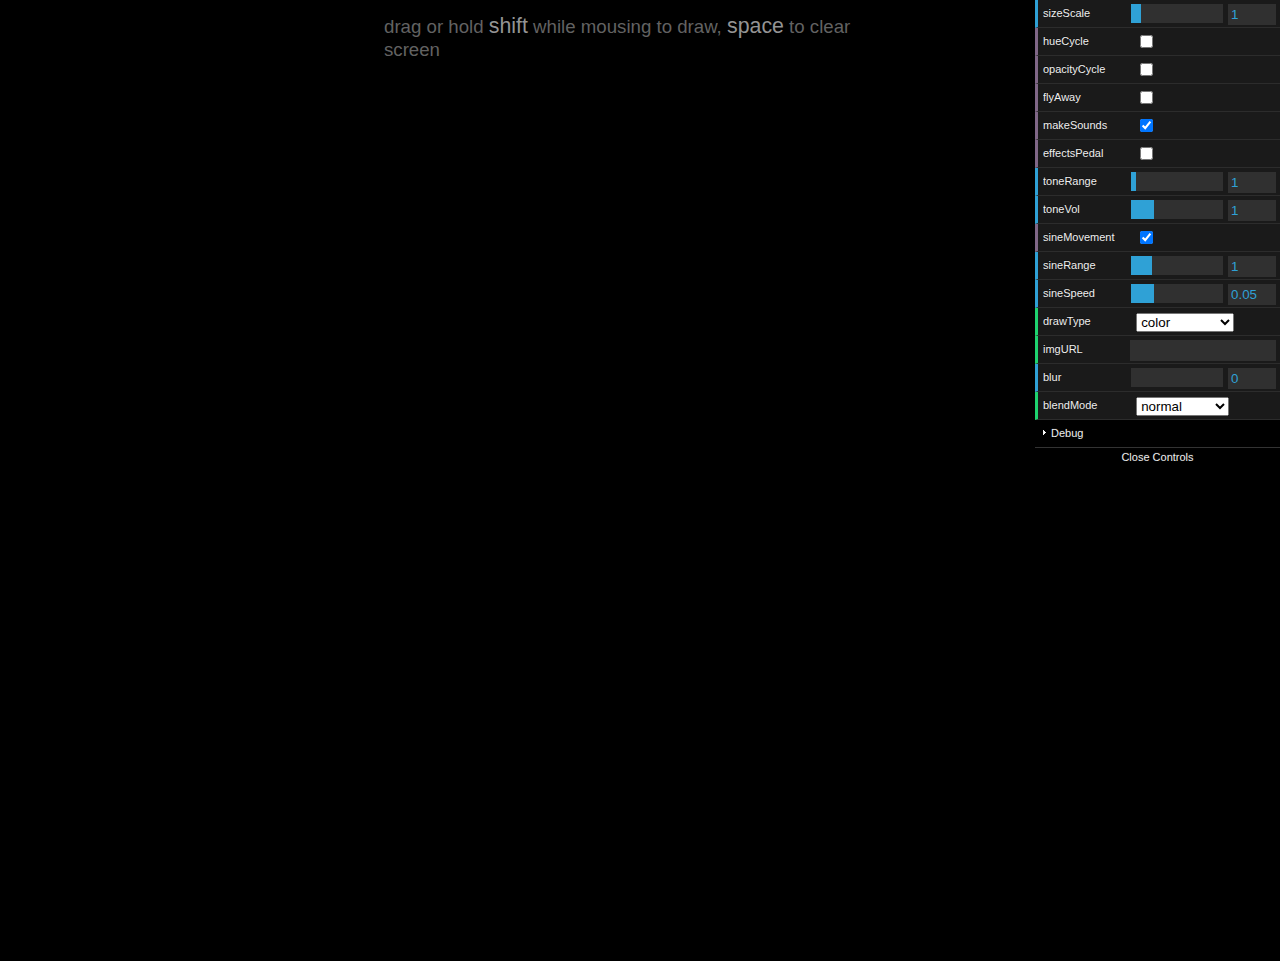
<file: paintr/index.html>
<!DOCTYPE html>
<html lang="en">
<head>
  <meta charset="UTF-8">
  <title>paintr!</title>
  <link rel="stylesheet" href="css/style.css">

  <script src="js/tonal.min.js"></script>  <!-- scale & chord definitions -->
  <!-- GitHub version of library is broken, try this:
  https://philippfromme.github.io/generative-music-with-tonejs/vendor/tonal.min.js -->

  <script src="js/jquery.min.js"></script>

  <!-- Tone.js - synth/tone library for WebAudio
       GitHub: https://github.com/Tonejs/
       Docs:   https://tonejs.github.io/docs/     -->
  <script src="js/tone.min.js"></script>


  <script src="js/dat.gui.min.js"></script>  <!-- GUI control panel -->
  <script src="js/main.js"></script>

</head>
<body>
  <div id="instructions">drag or hold <span>shift</span> while mousing to draw, <span>space</span> to clear screen</div>
  <div class="blobSpace"></div>
</body>
</html>
</file>
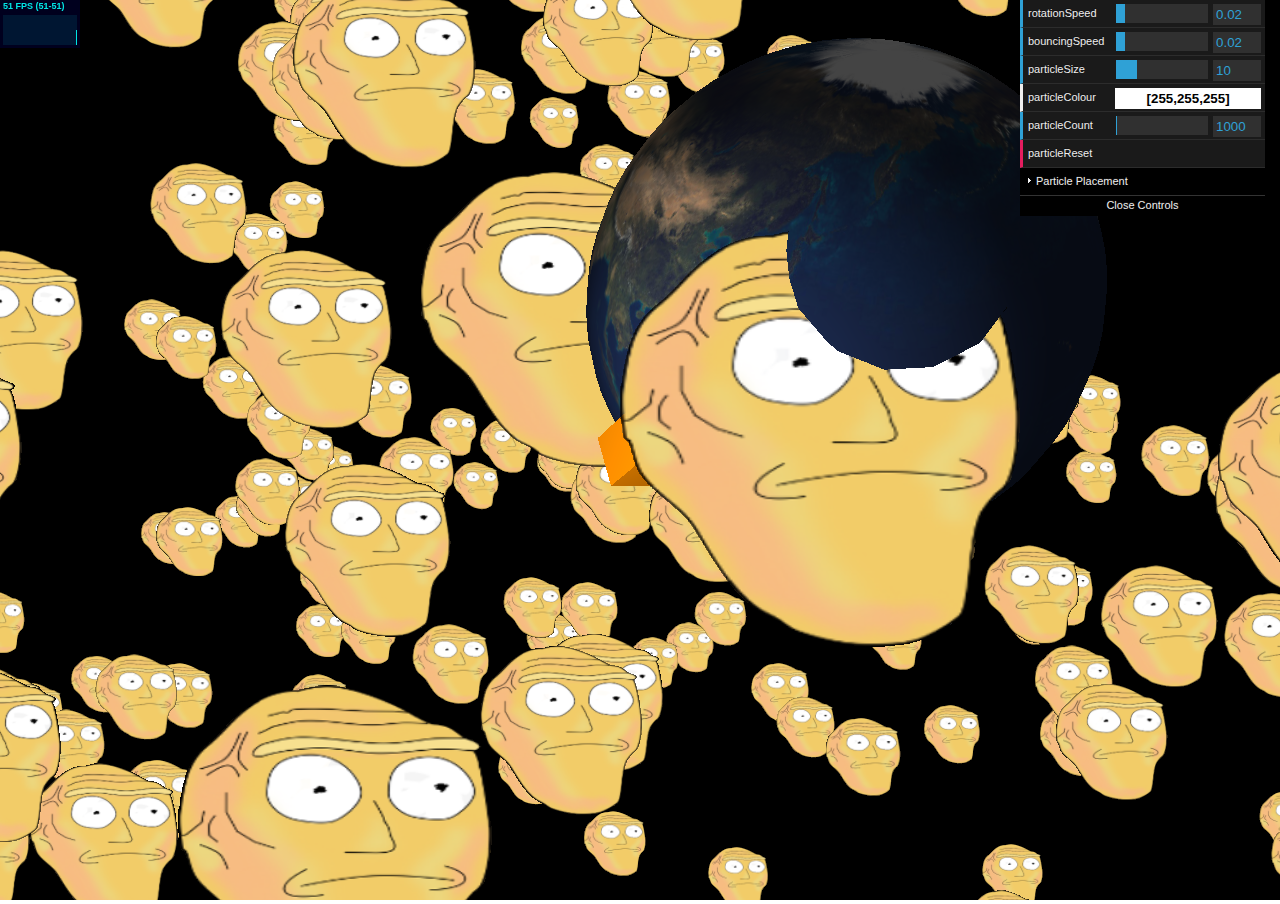
<file: showmewhatyougot/index.html>
<!DOCTYPE html>
<html lang="en">
<head>
  <meta charset="UTF-8">
  <title>The toy universe that I own and of which I am the god.</title>
  <script src="js/three.js"></script>
  <script src="js/orbitControls.js"></script>
  <script src="js/datGui.js"></script>
  <script src="js/stats.js"></script>
  <script src="js/main.js"></script>
  <style>
  body{
    margin: 0;
    overflow: hidden;
  }
  #content{
  position: absolute;
  top: 100px;
  left: 0;
  right: 0;
  font-family: Helvetica;
  letter-spacing: 1px;
  font-size: 11pt;
  color: #ffffff;
  padding: 20px;
  background-color: rgba(200, 200, 200, 0.2);
  width: 50%;
  margin: 0 auto;
}
  </style>
</head>
<body>
<div id="output"></div>
<div id="stats"></div>
</body>
</html>
</file>
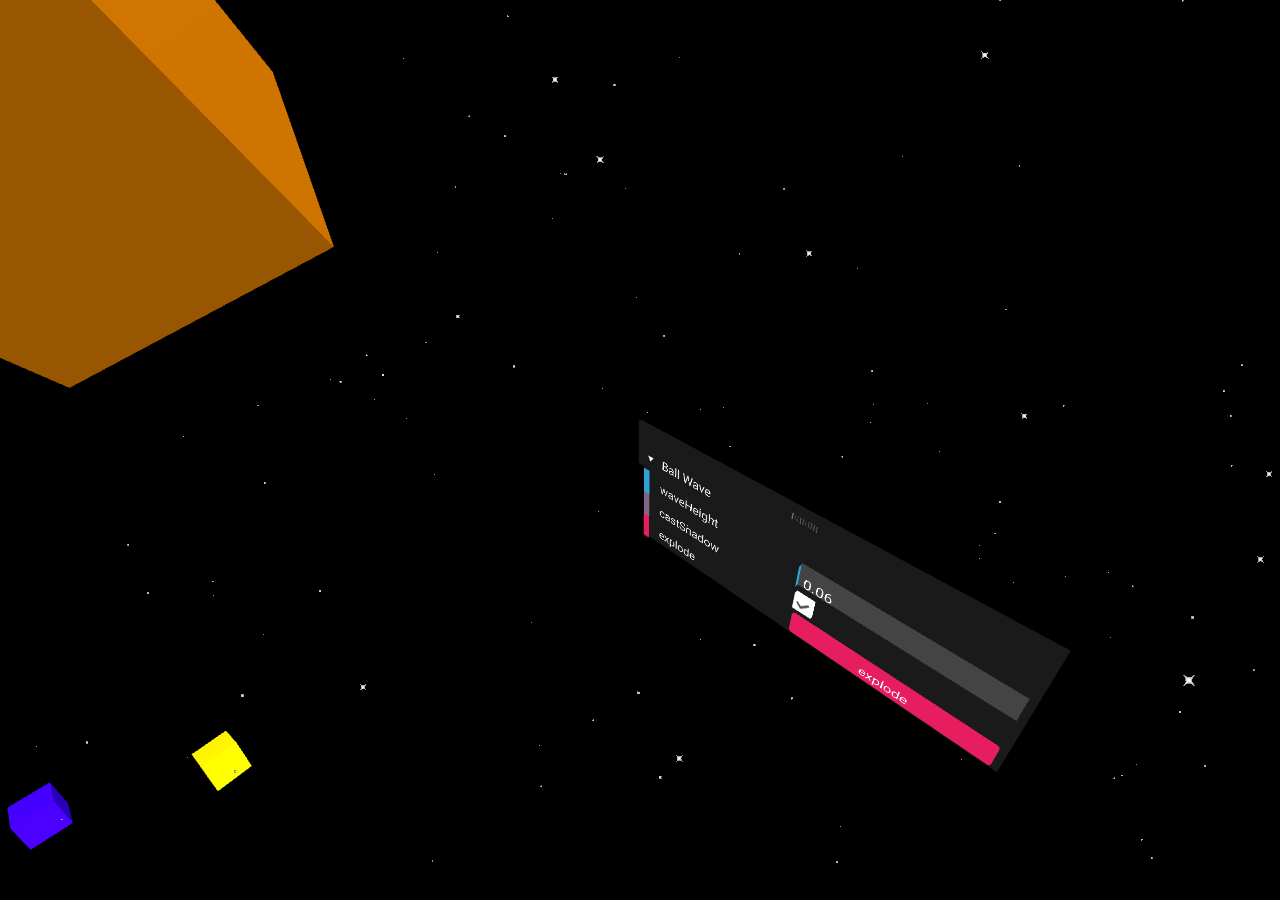
<file: webvr/index.html>
<!DOCTYPE html>
<html lang="en">
<head>
  <meta charset="UTF-8">
  <meta name="viewport" content="width=device-width, initial-scale=1.0, user-scalable=no">
  <title>threejs toy universe</title>
  <!-- use these if you don't have WebGL enabled on your computer, i.e. no 3D graphics card
  <script src="js/SoftwareRenderer.js"></script>
  <script src="js/Projector.js"></script>
  -->
  <script src="js/three.min.js"></script>
    <script src="js/OrbitControls.js"></script>
  <script src="js/datGui.js"></script>
  <script src="js/datguivr.min.js"></script>
  <script src="js/stats.js"></script>

  <script src="js/vr/VRControls.js"></script>
  <script src="js/vr/VREffect.js"></script>
  <script src="js/vr/DayDreamController.js"></script>
  <script src="js/vr/WebVR.js"></script>
  <script src="js/main.js"></script>
  <style>
   body{
     margin: 0;
     overflow: hidden;
   }
   #content{
  position: absolute;
  top: 100px;
  left: 0;
  right: 0;
  font-family: Helvetica;
  letter-spacing: 1px;
  font-size: 11pt;
  color: #ffffff;
  padding: 20px;
  background-color: rgba(200, 200, 200, 0.2);
  width: 50%;
  margin: 0 auto;
}
  </style>
</head>
<body>
<div id="stats"></div>
  <div id="output"></div>
</body>
</html>
</file>
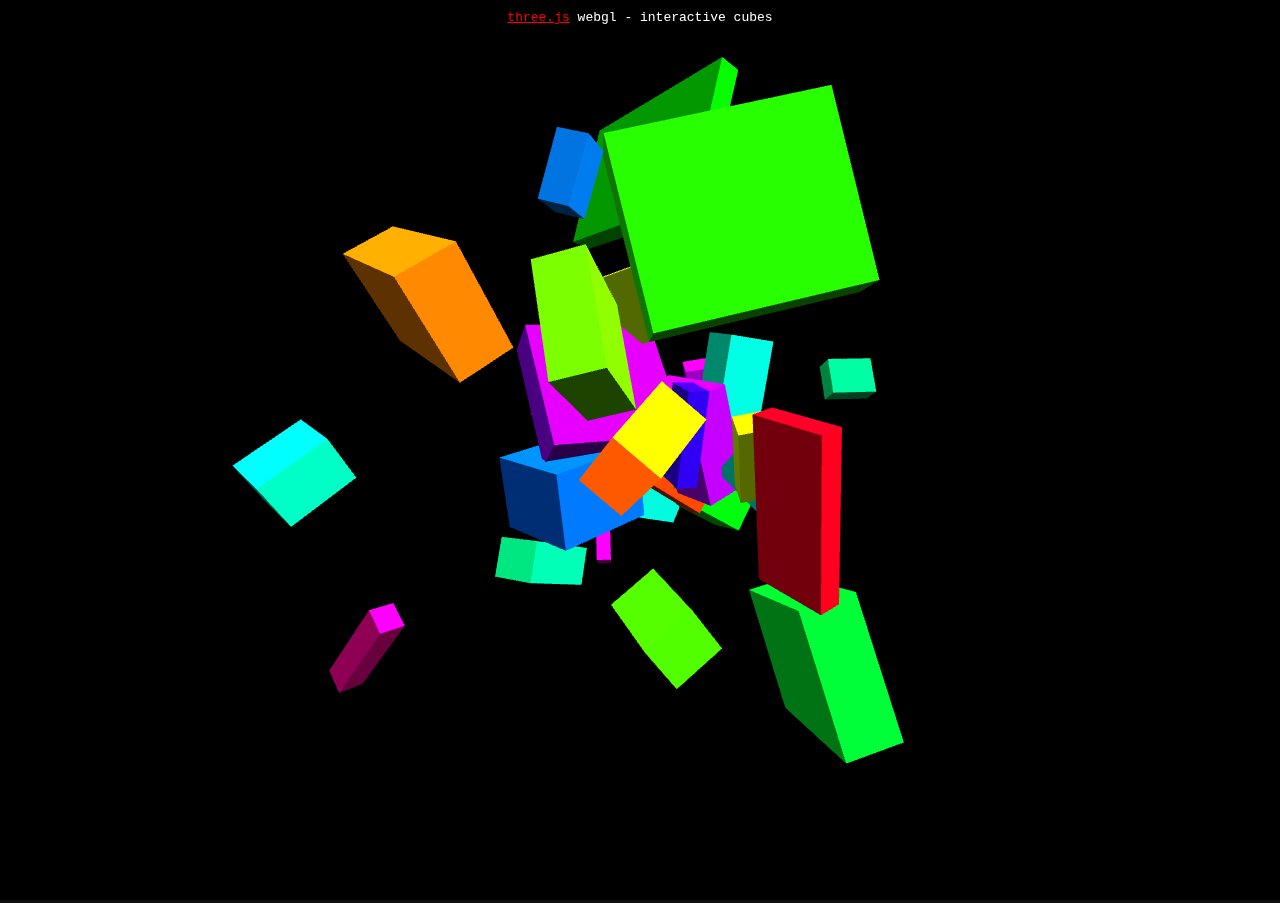
<file: webvr/cubes.html>
<!DOCTYPE html>
<html lang="en" class=""><head><meta http-equiv="Content-Type" content="text/html; charset=UTF-8">
		<title>three.js webvr - cubes</title>
<!-- saved from url=(0045)https://threejs.org/examples/webvr_cubes.html -->

		<meta name="viewport" content="width=device-width, initial-scale=1.0, user-scalable=no">
		<style>
			body {
				font-family: Monospace;
				background-color: #101010;
				color: #fff;
				margin: 0px;
				overflow: hidden;
			}
			a {
				color: #f00;
			}
		</style>
	<link id="noteanywherecss" media="screen" type="text/css" rel="stylesheet" href="data:text/css,.note-anywhere%20.closebutton%7Bbackground-image%3A%20url%28chrome-extension%3A//bohahkiiknkelflnjjlipnaeapefmjbh/asset/deleteButton.png%29%3B%7D%0A"><style type="text/css">.fancybox-margin{margin-right:0px;}</style></head>
	<body data-gclp-initialized="true" data-gistbox-initialized="true">

		<script src="js/three.min.js"></script>

		<script src="js/vr/VRControls.js"></script>
		<script src="js/vr/VREffect.js"></script>
		<script src="js/vr/WebVR.js"></script>

		<script>

			if ( WEBVR.isLatestAvailable() === false ) {

				//document.body.appendChild( WEBVR.getMessage() );

			}

			//

			var clock = new THREE.Clock();

			var container;
			var camera, scene, raycaster, renderer;
			var effect, controls;

			var room;
			var isMouseDown = false;

			var INTERSECTED;
			var crosshair;

			var roomsize = 10;

			init();
			animate();

			function init() {

				container = document.createElement( 'div' );
				document.body.appendChild( container );

				var info = document.createElement( 'div' );
				info.style.position = 'absolute';
				info.style.top = '10px';
				info.style.width = '100%';
				info.style.textAlign = 'center';
				info.innerHTML = '<a href="http://threejs.org" target="_blank">three.js</a> webgl - interactive cubes';
				container.appendChild( info );

				scene = new THREE.Scene();

				camera = new THREE.PerspectiveCamera( 70, window.innerWidth / window.innerHeight, 0.5, 10 );
				scene.add( camera );

				// crosshair = new THREE.Mesh(
				// 	new THREE.RingGeometry( 0.02, 0.04, 32 ),
				// 	new THREE.MeshBasicMaterial( {
				// 		color: 0xffffff,
				// 		opacity: 0.5,
				// 		transparent: true
				// 	} )
				// );
				// crosshair.position.z = - 2;
				// camera.add( crosshair );


				room = new THREE.Mesh(
					new THREE.BoxGeometry( roomsize, roomsize, roomsize, 8, 8, 8 ),
					new THREE.MeshBasicMaterial( { color: 0x000000, wireframe: false } )
				);
				scene.add( room );

				scene.add( new THREE.HemisphereLight( 0xCCCCCC, 0x404040 ) );

				var light = new THREE.DirectionalLight( 0xffffff );
				light.position.set( 1, 1, 1 ).normalize();
				scene.add( light );


				var geometry = new THREE.BoxGeometry( 0.15, 0.15, 0.15 );


				for ( var i = 0; i < 200; i ++ ) {

					var object = new THREE.Mesh( geometry, new THREE.MeshLambertMaterial( { color: Math.random() * 0xffffff } ) );

					object.material.color.setHSL(Math.random(), 1.0, 0.5);

					object.position.x = 100; //Math.random() * 4 - 2;
					object.position.y = 100; // Math.random() * 4 - 2;
					object.position.z = 100; //Math.random() * 4 - 2;

					object.rotation.x = Math.random() * 2 * Math.PI;
					object.rotation.y = Math.random() * 2 * Math.PI;
					object.rotation.z = Math.random() * 2 * Math.PI;

					object.scale.x = Math.random()*10 + 0.5;
					object.scale.y = Math.random()*10 + 0.5;
					object.scale.z = Math.random()*5 + 0.5;

					object.userData.velocity = new THREE.Vector3();
					object.userData.velocity.x = Math.random() * 0.01 - 0.005;
					object.userData.velocity.y = Math.random() * 0.01 - 0.005;
					object.userData.velocity.z = Math.random() * 0.01 - 0.005;

					room.add( object );

				}

				raycaster = new THREE.Raycaster();

				renderer = new THREE.WebGLRenderer( { antialias: true } );
				renderer.setClearColor( 0x000000 );
				renderer.setPixelRatio( window.devicePixelRatio );
				renderer.setSize( window.innerWidth, window.innerHeight );
				renderer.sortObjects = false;
				container.appendChild( renderer.domElement );

				controls = new THREE.VRControls( camera );
				effect = new THREE.VREffect( renderer );

				if ( navigator.getVRDisplays ) {

					navigator.getVRDisplays()
						.then( function ( displays ) {
							effect.setVRDisplay( displays[ 0 ] );
							controls.setVRDisplay( displays[ 0 ] );
						} )
						.catch( function () {
							// no displays
						} );

					document.body.appendChild( WEBVR.getButton( effect ) );

				}

				renderer.domElement.addEventListener( 'mousedown', onMouseDown, false );
				renderer.domElement.addEventListener( 'mouseup', onMouseUp, false );
				renderer.domElement.addEventListener( 'touchstart', onMouseDown, false );
				renderer.domElement.addEventListener( 'touchend', onMouseUp, false );

				//

				window.addEventListener( 'resize', onWindowResize, false );

			}

			function onMouseDown() {

				isMouseDown = true;

			}

			function onMouseUp() {

				isMouseDown = false;

			}

			function onWindowResize() {

				camera.aspect = window.innerWidth / window.innerHeight;
				camera.updateProjectionMatrix();

				effect.setSize( window.innerWidth, window.innerHeight );

			}

			//

			function animate() {

				effect.requestAnimationFrame( animate );
				render();

			}

			function render() {

				var delta = clock.getDelta() * 60;

        //  if(parseInt(clock.elapsedTime)%5 === 0)
        //  console.log(delta, clock);

				if ( isMouseDown === true || parseInt(clock.elapsedTime)%5 === 0) {

					var cube = room.children[ 0 ];
					room.remove( cube );

					// cube.material.color.setHSL(h, 1.0, 0.5);

					cube.position.set( 0, 0, -12); //0.75 - Math.random()*2 );
					cube.position.applyQuaternion( camera.quaternion );
					cube.userData.velocity.x = ( Math.random() - 0.5 ) * 0.1 * delta;
					cube.userData.velocity.y = ( Math.random() - 0.5 ) * 0.1 * delta;
					cube.userData.velocity.z = ( Math.random() * 0.2 ) * delta;
					cube.userData.velocity.applyQuaternion( camera.quaternion );
					room.add( cube );

				}

				// find intersections

				raycaster.setFromCamera( { x: 0, y: 0 }, camera );

				var intersects = raycaster.intersectObjects( room.children );

				if ( intersects.length > 0 ) {

					if ( INTERSECTED != intersects[ 0 ].object ) {

						if ( INTERSECTED ) INTERSECTED.material.emissive.setHex( INTERSECTED.currentHex );

						INTERSECTED = intersects[ 0 ].object;
						INTERSECTED.currentHex = INTERSECTED.material.emissive.getHex();
						INTERSECTED.material.emissive.setHex( 0xff0000 );

					}

				} else {

					if ( INTERSECTED ) INTERSECTED.material.emissive.setHex( INTERSECTED.currentHex );

					INTERSECTED = undefined;

				}

				// Keep cubes inside room

				for ( var i = 0; i < room.children.length; i ++ ) {

					var cube = room.children[ i ];

					cube.userData.velocity.multiplyScalar( 1 - ( 0.001 * delta ) );

					cube.position.add( cube.userData.velocity );

					if ( cube.position.x < - roomsize || cube.position.x > roomsize ) {

						cube.position.x = THREE.Math.clamp( cube.position.x, - roomsize, roomsize );
						cube.userData.velocity.x = - cube.userData.velocity.x;

					}

					if ( cube.position.y < - roomsize || cube.position.y > roomsize ) {

						cube.position.y = THREE.Math.clamp( cube.position.y, - roomsize, roomsize );
						cube.userData.velocity.y = - cube.userData.velocity.y;

					}

					if ( cube.position.z < - roomsize || cube.position.z > roomsize ) {

						cube.position.z = THREE.Math.clamp( cube.position.z, - roomsize, roomsize/2 );
						cube.userData.velocity.z = - cube.userData.velocity.z;

					}

					cube.rotation.x += cube.userData.velocity.x * 2 * delta;
					cube.rotation.y += cube.userData.velocity.y * 2 * delta;
					cube.rotation.z += cube.userData.velocity.z * 2 * delta;

					if(cube.userData.velocity.z === 0) {
						cube.userData.velocity.z = Math.random() * 0.1 - 0.005;
					}
						if(cube.userData.velocity.y === 0) {
						cube.userData.velocity.y = Math.random() * 0.1 - 0.005;
					}
						if(cube.userData.velocity.x === 0) {
						cube.userData.velocity.x = Math.random() * 0.1 - 0.005;
					}

					// var hsl  = cube.material.color.getHSL();
					// cube.material.color.setHSL((hsl.h + 0.003)%1.0, 1.0, 0.5);


				} // cube loop

				controls.update();
				effect.render( scene, camera );

			}

		</script>

<form id="gclp-frame-form" target="gclp-frame" method="post" style="display: none;"></form></body></html>
</file>
<file: paintr/css/style.css>
body {
  margin: 0;
  padding: 0;
  background-color: black;
  /*filter: blur(10px);*/
  overflow: hidden;
}

.dg, .dg input {
  z-index: 1 !important;
  user-select: none;  /* prevent mouse dragging from highlighting text */
}

.dg.a {
  margin-right: 0 !important; 
}

.blobSpace {
  height: 100vh;
  width: 100vw;
  margin: 0;
  padding: 0;
}

#instructions{
  font-family: Arial, sans-serif;
  font-size: 14pt;
  color: #666;
  padding-top: 14px;
  margin: 0 auto;
  width: 40%
}

#instructions > span{
  color: #999;
  font-size: 16pt;
}

.blob {
  position: absolute;
  border-radius: 50%;
  background-size: cover;

  /* uncomment the followling line to get CSS animations based on the keyframe definition below */
  /*animation: fader 2s infinite ease-in-out;*/

  /*filter: hue-rotate(10deg);*/

  /*mix-blend-mode: soft-light;*/
  /* try these values to get some nice blending effects!!
  difference
  overlay
  soft-light
  multiply  (gets blacker)
  divide
  screen (whiter)
  (https://developer.mozilla.org/en-US/docs/Web/CSS/mix-blend-mode)
  */
}

/* https://stackoverflow.com/questions/23985018/simple-css-animation-loop-fading-in-out-loading-text */
@keyframes fader {

  0% {
    filter: blur(0px);
    /*opacity: 1;*/
    /*transform:scale(0);*/
    /*transform:scaleX(0);*/
    /*filter: hue-rotate(0deg);*/  /* saturate(500%) */
    /*left:0px;*/
  }
  50% {
    filter: blur(50px);
    /*opacity: 0;*/
    /*transform:scale(1);*/
    /*transform:scaleX(2);*/
    /*filter: hue-rotate(180deg);*/
    /*left:100px;*/
  }
  100% {
    filter: blur(0px);
    /*opacity: 1;*/
    /*transform:scale(0);*/
    /*transform:scaleX(0);*/
    /*filter: hue-rotate(360deg);*/
    /*left:0px; */
  }
}
</file>
